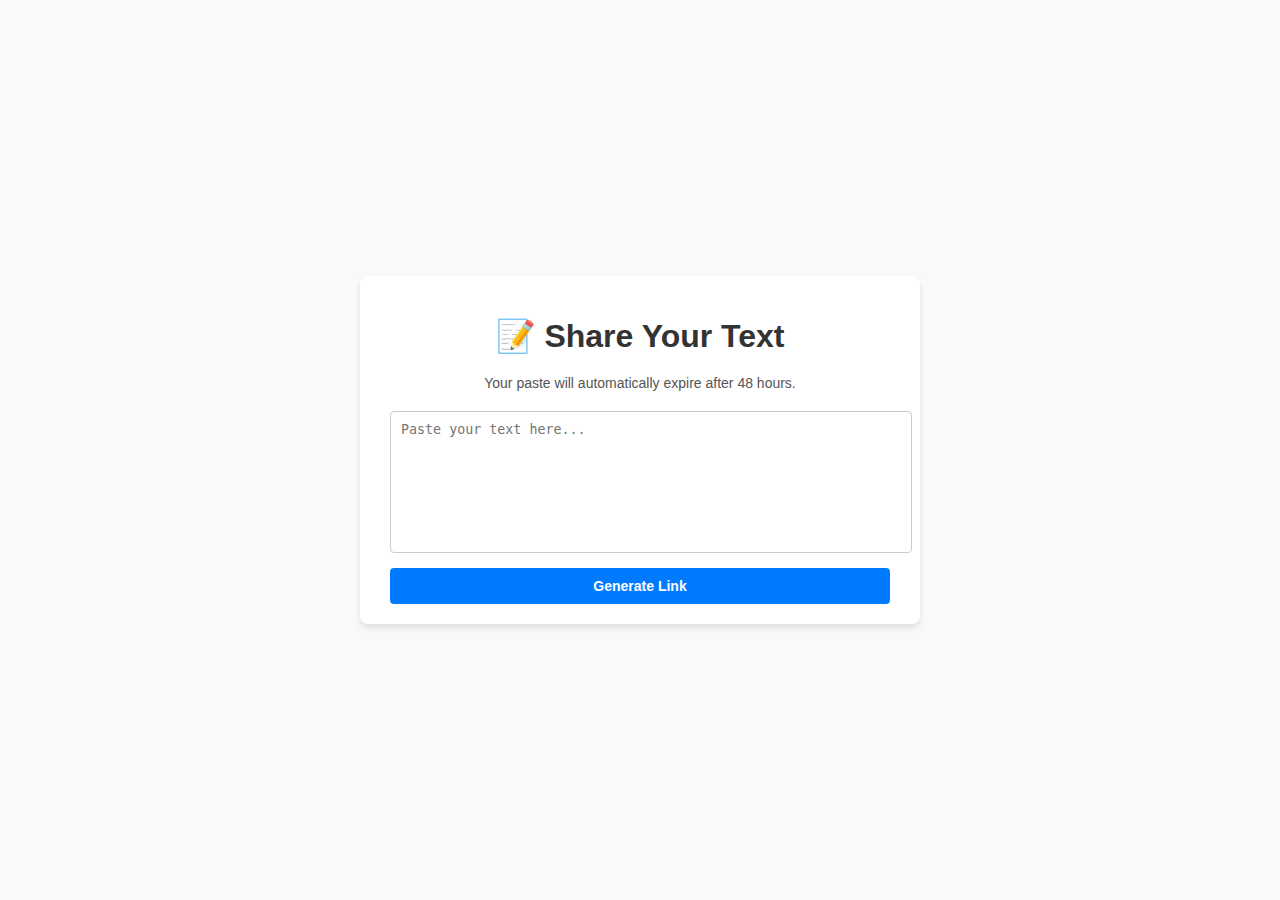
<file: templates/index.html>
<!DOCTYPE html>
<html lang="en">
<head>
    <meta charset="UTF-8">
    <meta name="viewport" content="width=device-width, initial-scale=1.0">
    <title>Text Sharing Made easy</title>
    <link rel="stylesheet" href="/static/styles.css">
</head>
<body>
    <div class="container">
        <h1>📝 Share Your Text</h1>
        <p class="note">Your paste will automatically expire after 48 hours.</p>
        <form method="POST" class="form">
            <textarea 
                name="content" 
                rows="8" 
                cols="50" 
                placeholder="Paste your text here..." 
                required></textarea>
            <button type="submit" class="btn">Generate Link</button>
        </form>
    </div>
</body>
</html>
</file>
<file: static/styles.css>
/* General styles */
body {
    font-family: Arial, sans-serif;
    background-color: #f8f9fa;
    margin: 0;
    padding: 0;
    display: flex;
    justify-content: center;
    align-items: center;
    min-height: 100vh;
}

/* Container styling */
.container {
    background: #fff;
    padding: 20px 30px;
    border-radius: 8px;
    box-shadow: 0 4px 6px rgba(0, 0, 0, 0.1);
    width: 90%;
    max-width: 500px;
    text-align: center;
}

/* Headings */
h1 {
    color: #333;
    margin-bottom: 20px;
}

/* Form styling */
.form {
    display: flex;
    flex-direction: column;
    gap: 15px;
}

textarea {
    width: 100%;
    border: 1px solid #ccc;
    border-radius: 4px;
    padding: 10px;
    resize: none;
}

input[type="number"] {
    width: 100%;
    padding: 8px;
    border: 1px solid #ccc;
    border-radius: 4px;
}

.form-group {
    text-align: left;
    color: #555;
}

/* Buttons */
.btn {
    display: inline-block;
    padding: 10px 15px;
    background: #007bff;
    color: #fff;
    border: none;
    border-radius: 4px;
    text-decoration: none;
    cursor: pointer;
    font-size: 14px;
    font-weight: bold;
    transition: background 0.3s;
}

.btn:hover {
    background: #0056b3;
}

/* Text-box */
.text-box {
    background: #f1f1f1;
    padding: 20px;
    border-radius: 4px;
    margin: 20px 0;
    text-align: left;
    white-space: pre-wrap;
    word-wrap: break-word;
}
.note {
    color: #555;
    font-size: 14px;
    margin-bottom: 20px;
}
</file>
